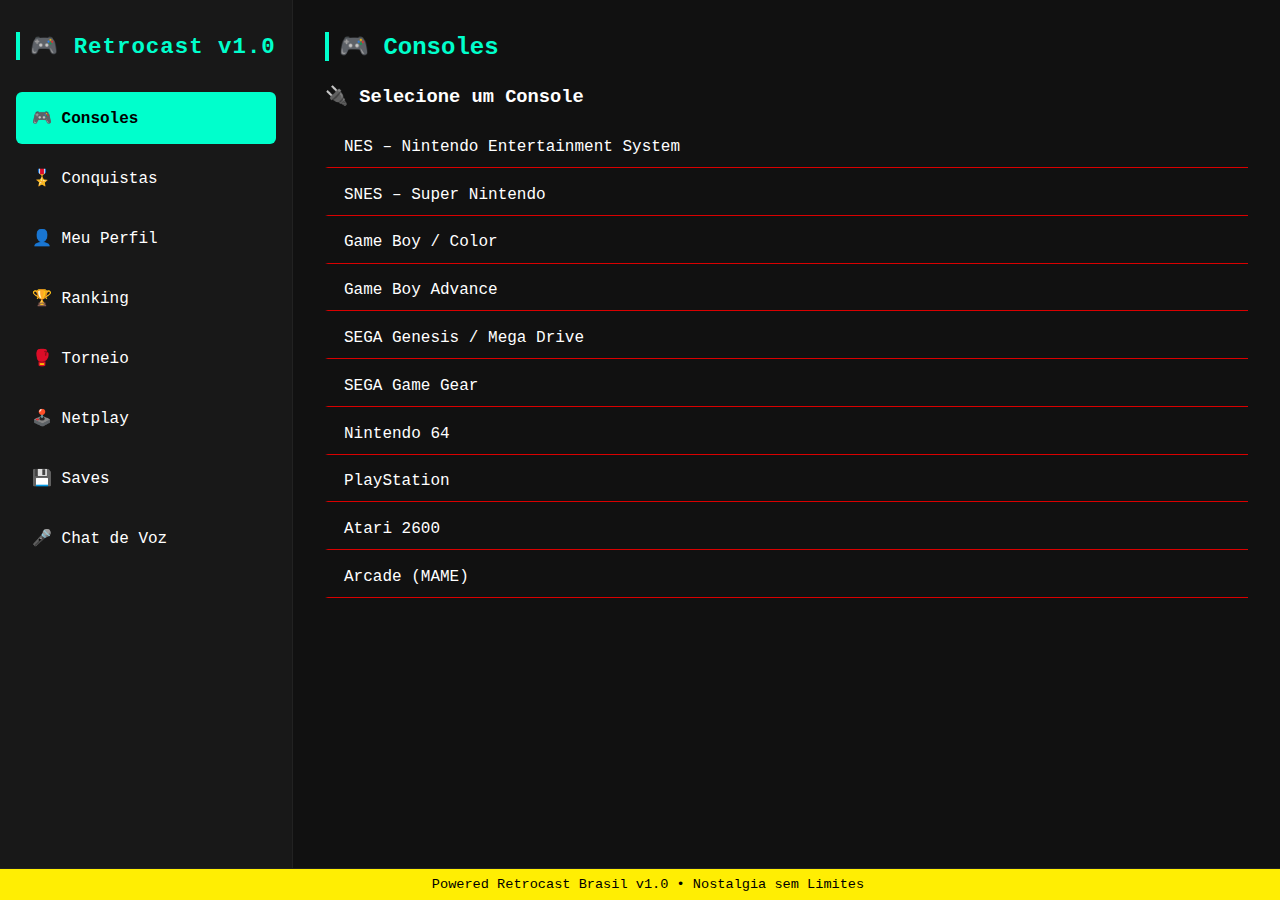
<file: index.html>
<!DOCTYPE html>
<html lang="pt-BR">
<head>
  <meta charset="UTF-8" />
  <meta name="viewport" content="width=device-width, initial-scale=1.0"/>
  <title>Retrocast - Modo Batocera</title>
  <!-- Estilo Retrô -->
  <style>
    :root {
      --bg: #0f0f0f;
      --menu-bg: #181818;
      --selected-bg: #303030;
      --accent: #00ffcc;
      --text: #ffffff;
      --font: 'Courier New', monospace;
    }
    body {
      margin: 0;
      padding: 0;
      background-color: var(--bg);
      color: var(--text);
      font-family: var(--font);
      display: flex;
      height: 100vh;
      overflow: hidden;
    }
    .menu {
      width: 260px;
      background: var(--menu-bg);
      padding: 2rem 1rem;
      box-shadow: 2px 0 10px rgba(0,0,0,0.7);
      overflow-y: auto;
      border-right: 1px solid #222;
    }
    .menu h2 {
      text-align: center;
      color: var(--accent);
      font-size: 1.4rem;
      margin-bottom: 2rem;
      letter-spacing: 1px;
    }
    .menu-item {
      padding: 1rem;
      margin-bottom: 0.5rem;
      border-radius: 6px;
      cursor: pointer;
      transition: all 0.3s ease;
    }
    .menu-item:hover {
      background: var(--selected-bg);
    }
    .menu-item.selected {
      background: var(--accent);
      color: #000;
      font-weight: bold;
      border-radius: 6px;
    }
    .content {
      flex: 1;
      padding: 2rem;
      overflow-y: auto;
      background: #111;
    }
    h2 {
      margin-top: 0;
      font-size: 1.5rem;
      color: var(--accent);
      border-left: 4px solid var(--accent);
      padding-left: 10px;
      margin-bottom: 1.5rem;
    }
    .game-list {
      list-style: none;
      padding-left: 0;
    }
    .game-list li {
      padding: 0.7rem 1rem;
      margin-bottom: 0.4rem;
      border-left: 3px solid transparent;
      border-bottom: 1px solid #da0000;
      cursor: pointer;
      transition: all 0.3s ease;
    }
    .game-list li:hover {
      background: #222;
      border-left: 3px solid var(--accent);
      padding-left: 1.2rem;
    }
    /* Ícone de Troféu */
    .game-list li img.trophy-icon {
      vertical-align: middle;
      margin-right: 10px;
      width: 20px;
      height: auto;
    }
    /* Notificação de Login */
    .ra-login-notification {
      position: fixed;
      z-index: 99999;
      padding: 1rem;
      background: #00ffcc;
      color: #000;
      border-radius: 8px;
      font-family: monospace;
      font-size: 1rem;
      max-width: 300px;
      text-align: center;
      opacity: 1;
      transition: opacity 0.5s ease;
    }
    /* Notificação de Conquista */
    .achievement-notification {
      position: fixed;
      z-index: 99999;
      padding: 1rem;
      background: #111;
      color: #00ffcc;
      border-radius: 8px;
      font-family: monospace;
      font-size: 1rem;
      max-width: 300px;
      text-align: center;
      opacity: 1;
      transition: opacity 0.5s ease;
    }
    /* Posições da notificação */
    .pos-top-left { top: 20px; left: 20px; right: auto; }
    .pos-top-center { top: 20px; left: 50%; transform: translateX(-50%); }
    .pos-top-right { top: 20px; right: 20px; }
    .pos-bottom-left { bottom: 20px; left: 20px; top: auto; }
    .pos-bottom-center { bottom: 20px; left: 50%; transform: translateX(-50%); }
    .pos-bottom-right { bottom: 20px; right: 20px; top: auto; }
    /* Configurações de Conquistas */
    .ra-settings {
      margin-top: 1rem;
      display: flex;
      flex-direction: column;
      gap: 0.5rem;
    }
    .ra-settings label {
      display: flex;
      align-items: center;
      gap: 0.5rem;
    }
    /* Tema Claro */
    body.light-mode {
      --bg: #f0f0f0;
      --menu-bg: #e0e0e0;
      --selected-bg: #d0d0d0;
      --accent: #0000cc;
      --text: #000000;
    }
    .footer {
      position: fixed;
      bottom: 0;
      width: 100%;
      background: #ffee03;
      text-align: center;
      padding: 0.5rem;
      font-size: 0.85rem;
      color: #000000;
      border-top: 1px solid #222;
    }
  </style>
  <!-- Script do EmulatorJS -->
  <script src="data/loader.js"></script>
  <!-- Scripts de Conquistas -->
  <script src="data/achievements/scripts/md5.js" defer></script>
  <script src="data/achievements/scripts/notify.js" defer></script>
</head>
<body>
  <!-- Menu Lateral -->
  <div class="menu">
    <h2>🎮 Retrocast v1.0</h2>
    <div class="menu-item selected" data-section="consoles">🎮 Consoles</div>
    <div class="menu-item" data-section="achievements">🎖️ Conquistas</div>
    <div class="menu-item" data-section="profile">👤 Meu Perfil</div>
    <div class="menu-item" data-section="ranking">🏆 Ranking</div>
    <div class="menu-item" data-section="tournament">🥊 Torneio</div>
    <div class="menu-item" data-section="netplay">🕹️ Netplay</div>
    <div class="menu-item" data-section="saves">💾 Saves</div>
    <div class="menu-item" data-section="voicechat">🎤 Chat de Voz</div>
  </div>
  <!-- Conteúdo Principal -->
  <div class="content" id="content">
    <h2 id="section-title">🎮 Consoles</h2>
    <div id="section-content"></div>
  </div>
  <!-- Tela de Carregamento -->
  <div id="display" style="display:none; position:fixed; top:0; left:0; width:100vw; height:100vh; background:black; z-index:9999; justify-content:center; align-items:center;">
    <div id="loading-content" style="text-align:center; color:#00ffcc;"></div>
  </div>
  <!-- Div onde o jogo vai rodar -->
  <div id="game" style="display:none; position:fixed; top:0; left:0; width:100vw; height:100vh;"></div>
  <!-- Rodapé opcional -->
  <div class="footer">
    Powered Retrocast Brasil v1.0 • Nostalgia sem Limites
  </div>

  <!-- SCRIPT PRINCIPAL -->
  <script>
    window.emulatorLoaded = false;
    const menuItems = document.querySelectorAll(".menu-item");
    const sectionTitle = document.getElementById("section-title");
    const sectionContent = document.getElementById("section-content");
    let achievementsEnabled = false;

    // === LEIA O USUÁRIO E API KEY DO localStorage ===
    let raUser = localStorage.getItem("ra_username") || "";
    let raToken = localStorage.getItem("ra_api_key") || "";

    // === DADOS DO PERFIL NA NUVEM ===
    const API_URL = "http://localhost:4000/api";
    let userData = {
      name: localStorage.getItem("profile_name") || "",
      avatar: localStorage.getItem("profile_avatar") || "data/default-avatar.png",
      trophies: parseInt(localStorage.getItem("profile_trophies") || 0),
      wins: parseInt(localStorage.getItem("profile_wins") || 0),
      losses: parseInt(localStorage.getItem("profile_losses") || 0),
      rank: localStorage.getItem("profile_rank") || "Bronze",
      friends: JSON.parse(localStorage.getItem("profile_friends") || "[]"),
      cloudId: localStorage.getItem("profile_cloud_id") || null,
      token: localStorage.getItem("profile_token") || null
    };
    let socket = null;

    function loadSection(section) {
      sectionTitle.textContent = getSectionTitle(section);
      switch (section) {
        case "consoles":
          sectionContent.innerHTML = `
            <h3>🔌 Selecione um Console</h3>
            <ul class='game-list'>
              <li onclick="loadConsole('nes')">NES – Nintendo Entertainment System</li>
              <li onclick="loadConsole('snes')">SNES – Super Nintendo</li>
              <li onclick="loadConsole('gb')">Game Boy / Color</li>
              <li onclick="loadConsole('gba')">Game Boy Advance</li>
              <li onclick="loadConsole('segaMD')">SEGA Genesis / Mega Drive</li>
              <li onclick="loadConsole('segaGG')">SEGA Game Gear</li>
              <li onclick="loadConsole('n64')">Nintendo 64</li>
              <li onclick="loadConsole('psx')">PlayStation</li>
              <li onclick="loadConsole('atari2600')">Atari 2600</li>
              <li onclick="loadConsole('arcade')">Arcade (MAME)</li>
            </ul>
          `;
          break;

        case "achievements":
          sectionContent.innerHTML = `
            <h3>🎖️ RetroAchievements</h3>
            <form id="ra-login-form" onsubmit="loginToRetroAchievements(); return false;">
              <input type="text" id="ra-username" placeholder="Nome de usuário" value="${raUser}" required />
              <input type="password" id="ra-apikey" placeholder="Sua API Key" value="${raToken}" required />
              <button type="submit">🔐 Entrar</button>
              <button type="button" onclick="logoutFromRetroAchievements()">🔌 Sair</button>
              <button type="button" onclick="showAppearanceMenu()">🎛️ Aparência</button>
            </form>

            <div class="ra-header">
              <div class="ra-user" id="ra-user-info">${raUser ? 'Usuário: ' + raUser : 'Usuário: Não logado'}</div>
              <div class="ra-game" id="ra-game-title">Jogo: Nenhum carregado</div>
            </div>
            <div class="ra-progress" id="ra-game-progress">Progresso: 0/0</div>

            <div class="ra-settings">
              <label><input type="checkbox" id="ra-enable" ${localStorage.getItem("ra_enable") !== "false" ? "checked" : ""}> 🎮 Conquistas Ativadas</label>
              <label><input type="checkbox" id="ra-hardcore" ${localStorage.getItem("ra_hardcore") === "true" ? "checked" : ""}> 🎮 Modo Hardcore</label>
              <label><input type="checkbox" id="ra-sound" ${localStorage.getItem("ra_sound") !== "false" ? "checked" : ""}> 🔊 Som ativado</label>
              <label><input type="checkbox" id="ra-screenshot" ${localStorage.getItem("ra_screenshot") === "true" ? "checked" : ""}> 📸 Tirar captura</label>
              <label><input type="checkbox" id="ra-unofficial" ${localStorage.getItem("ra_unofficial") === "true" ? "checked" : ""}> 🧪 Mostrar conquistas não oficiais</label>
              <label><input type="checkbox" id="ra-richpresence" ${localStorage.getItem("ra_richpresence") === "true" ? "checked" : ""}> 💬 Mostrar Rich Presence</label>
              <button onclick="simulateUnlock()">🧪 Testar Conquista</button>
            </div>

            <div id="ra-achievements-list">
              <p>🔍 Faça login para carregar as conquistas.</p>
            </div>
          `;
          break;

        case "profile":
          loadProfileSection();
          break;
        case "ranking":
          sectionContent.innerHTML = "<p>Ranking global em desenvolvimento.</p>";
          break;
        case "tournament":
          sectionContent.innerHTML = "<p>Torneios atuais: Em breve!</p>";
          break;
        case "netplay":
          sectionContent.innerHTML = "<p>Jogos online via Netplay: Configuração necessária.</p>";
          break;
        case "saves":
          sectionContent.innerHTML = "<p>Saves salvos localmente aparecerão aqui.</p>";
          break;
        case "voicechat":
          sectionContent.innerHTML = "<button onclick='startVoiceChat()'>🎤 Iniciar Chat de Voz</button>";
          break;
      }
    }

    function getSectionTitle(section) {
      const titles = {
        "consoles": "🎮 Consoles",
        "achievements": "🎖️ Conquistas",
        "profile": "👤 Meu Perfil",
        "ranking": "🏆 Ranking",
        "tournament": "🥊 Torneio",
        "netplay": "🕹️ Netplay",
        "saves": "💾 Saves",
        "voicechat": "🎤 Chat de Voz"
      };
      return titles[section] || "Home";
    }

    async function loadConsole(consoleName) {
      sectionTitle.textContent = `🎮 ${consoleName.toUpperCase()} Playlist`;
      try {
        const response = await fetch(`data/${consoleName}.json`);
        if (!response.ok) throw new Error(`Arquivo não encontrado: data/${consoleName}.json`);
        const games = await response.json();
        if (!Array.isArray(games) || games.length === 0) {
          sectionContent.innerHTML = "<p>❌ Nenhum jogo encontrado.</p>";
          return;
        }
        let html = "<ul class='game-list'>";
        for (const game of games) {
          const hasTrophies = await hasAchievementsForGame(game.name);
          const trophyIcon = hasTrophies ? `<img src="data/achievements/icons/trophy.png" width="20" class="trophy-icon" />` : "";
          html += `<li onclick="playGame('${game.name}', '${consoleName}', '${game.url}')">${trophyIcon} ${game.name}</li>`;
        }
        html += "</ul>";
        sectionContent.innerHTML = html;
      } catch (err) {
        console.error("Erro ao carregar playlist:", err);
        sectionContent.innerHTML = "<p>⚠️ Erro ao carregar jogos para este console.</p>";
      }
    }

    async function hasAchievementsForGame(gameName) {
      if (!raUser || !raToken) return false;
      try {
        const response = await fetch(`https://retroachievements.org/API/API_GetGameID.php?g=${encodeURIComponent(gameName)}&z=${raUser}&y=${raToken}`);
        const data = await response.json();
        return data?.GameID ? true : false;
      } catch (err) {
        console.error("Erro ao verificar conquistas:", err);
        return false;
      }
    }

    function playGame(gameName, consoleName, romUrl) {
      if (!romUrl) {
        alert("❌ URL do jogo não encontrada.");
        return;
      }
      document.querySelector('.menu').style.display = 'none';
      document.querySelector('.content').style.display = 'none';
      const displayDiv = document.getElementById('display');
      displayDiv.style.display = 'flex';
      document.getElementById('loading-content').innerHTML = `
        <div class="terminal-line">[Retrocast Brasil...]</div>
        <div class="terminal-line">Loading modules [██████░░░░] 100%</div>
        <div class="loader-text">🎮 Aguarde enquanto carregamos seu jogo...</div>
      `;
      window.EJS_player = "#game";
      window.EJS_gameName = gameName;
      window.EJS_biosUrl = "";
      window.EJS_gameUrl = romUrl;
      window.EJS_core = consoleName;
      window.EJS_pathtodata = "data/";
      window.EJS_startOnLoaded = true;

      function startEmulator() {
        document.getElementById('display').style.display = 'none';
        document.getElementById('game').style.display = 'block';
        EJS_load();
        if (raUser && raToken) {
          showNotification("info", "🎮 Conquistas ativadas");
        }
      }

      if (!window.emulatorLoaded) {
        const script = document.createElement('script');
        script.src = "data/loader.js";
        script.onload = () => {
          window.emulatorLoaded = true;
          setTimeout(startEmulator, 2000);
        };
        script.onerror = () => alert("❌ Erro ao carregar data/loader.js");
        document.body.appendChild(script);
      } else {
        setTimeout(startEmulator, 2000);
      }
    }

    function startVoiceChat() {
      alert("Chat de voz iniciado!");
    }

    // === LOGIN NO RETROACHIEVEMENTS (CORRIGIDO) ===
    function loginToRetroAchievements() {
      const username = document.getElementById("ra-username").value.trim();
      const apikey = document.getElementById("ra-apikey").value.trim();

      if (!username || !apikey) {
        showNotification("error", "❌ Preencha usuário e API Key.");
        return;
      }

      // Valida com a API oficial
      fetch(`https://retroachievements.org/API/API_GetUserProfile.php?z=${username}&y=${apikey}&u=${username}`)
        .then(res => res.json())
        .then(data => {
          if (data && data.DisplayName) {
            // Credenciais válidas
            raUser = username;
            raToken = apikey;
            localStorage.setItem("ra_username", username);
            localStorage.setItem("ra_api_key", apikey);

            document.getElementById("ra-user-info").textContent = `Usuário: ${data.DisplayName}`;
            showNotification("success", `✅ Bem-vindo, ${data.DisplayName}!`);
            updateAchievementsList();
          } else {
            throw new Error("Credenciais inválidas.");
          }
        })
        .catch(() => {
          showNotification("error", "❌ Falha ao autenticar. Verifique sua API Key.");
          logoutFromRetroAchievements();
        });
    }

    // === LOGOUT ===
    function logoutFromRetroAchievements() {
      raUser = "";
      raToken = "";
      localStorage.removeItem("ra_username");
      localStorage.removeItem("ra_api_key");
      document.getElementById("ra-user-info").textContent = "Usuário: Não logado";
      document.getElementById("ra-game-title").textContent = "Jogo: Nenhum carregado";
      document.getElementById("ra-game-progress").textContent = "Progresso: 0/0";
      document.getElementById("ra-achievements-list").innerHTML = "<p>🔍 Faça login para carregar as conquistas.</p>";
      showNotification("info", "🔌 Desconectado.");
    }

    // === ATUALIZA LISTA DE CONQUISTAS ===
    function updateAchievementsList() {
      const list = document.getElementById("ra-achievements-list");
      list.innerHTML = `
        <p>🎮 Conquistas ativadas para <strong>${raUser}</strong></p>
        <p>💡 As conquistas aparecerão ao jogar um jogo compatível.</p>
      `;
    }

    // === NOTIFICAÇÕES ===
    function showNotification(type, message) {
      const existing = document.querySelector(".ra-login-notification, .achievement-notification");
      if (existing) existing.remove();
      const notify = document.createElement("div");
      notify.className = type === "success" ? "ra-login-notification" :
                        type === "error" ? "ra-login-notification" :
                        "achievement-notification";
      notify.classList.add("pos-top-right");
      notify.textContent = message;
      document.body.appendChild(notify);
      setTimeout(() => {
        notify.style.opacity = "0";
        setTimeout(() => notify.remove(), 500);
      }, 3000);
    }

    function showAppearanceMenu() {
      const currentTheme = localStorage.getItem("ra_theme") || "dark";
      const newTheme = currentTheme === "dark" ? "light" : "dark";
      localStorage.setItem("ra_theme", newTheme);
      document.body.classList.toggle("light-mode", newTheme === "light");
      showNotification("info", `Tema: ${newTheme === "light" ? "Claro" : "Escuro"}`);
    }

    function simulateUnlock() {
      const notif = document.createElement("div");
      notif.className = "achievement-notification pos-bottom-right";
      notif.innerHTML = `<b>🏆 Nova Conquista!</b><br>Teste: 10G`;
      document.body.appendChild(notif);
      setTimeout(() => {
        notif.style.opacity = "0";
        setTimeout(() => notif.remove(), 500);
      }, 5000);
    }

    // === PERFIL ===
    function loadProfileSection() {
      sectionTitle.textContent = "👤 Meu Perfil";
      sectionContent.innerHTML = `
        <div class="profile-container" style="max-width: 600px; margin: 0 auto; font-family: var(--font); color: var(--text);">
          <div style="text-align: center; margin-bottom: 1.5rem;">
            <img id="profile-avatar" src="${userData.avatar}" alt="Avatar" 
                 style="width: 100px; height: 100px; border-radius: 50%; border: 3px solid var(--accent); object-fit: cover;">
            <div style="margin-top: 0.8rem;">
              <input type="file" id="avatar-upload" accept="image/*" style="display:none">
              <button onclick="document.getElementById('avatar-upload').click()" 
                      style="background: #00ffcc; color: #000; border: none; padding: 0.5rem 1rem; border-radius: 6px; cursor: pointer;">
                🖼️ Alterar Avatar
              </button>
            </div>
          </div>
          <div style="margin-bottom: 1.5rem; text-align: center;">
            <input id="profile-name" type="text" placeholder="Seu nome de jogador" 
                   value="${userData.name}" 
                   style="width: 80%; max-width: 300px; padding: 0.7rem; background: #222; border: 1px solid var(--accent); color: var(--text); border-radius: 6px; text-align: center;">
            <button onclick="saveProfile()" 
                    style="margin-top: 0.5rem; background: var(--accent); color: #000; border: none; padding: 0.6rem 1.2rem; border-radius: 6px; cursor: pointer; font-weight: bold;">
              💾 Salvar Perfil
            </button>
          </div>
          <div id="profile-stats" style="background: #222; padding: 1rem; border-radius: 8px; margin-bottom: 1.5rem; text-align: center;">
            <p>Carregando estatísticas...</p>
          </div>
          <h3>👥 Amigos</h3>
          <div style="display: flex; gap: 0.5rem; margin-bottom: 1rem;">
            <input id="add-friend-name" type="text" placeholder="Nome do amigo" 
                   style="flex: 1; padding: 0.7rem; background: #222; border: 1px solid #444; color: var(--text); border-radius: 6px;">
            <button onclick="addFriend()" 
                    style="background: var(--accent); color: #000; border: none; width: 80px; border-radius: 6px; cursor: pointer; font-weight: bold;">
              ➕ Adicionar
            </button>
          </div>
          <ul id="friend-list" style="list-style: none; padding: 0; max-height: 150px; overflow-y: auto;"></ul>
          <h3 style="margin-top: 1.5rem;">☁️ Conta na Nuvem</h3>
          <div style="display: flex; flex-direction: column; gap: 0.8rem;">
            <button onclick="loginWithGoogle()"
                    style="background: #4285F4; color: white; border: none; padding: 0.7rem; border-radius: 6px; cursor: pointer; font-weight: bold;">
              🔗 Vincular Google Drive
            </button>
            <button onclick="loginWithOneDrive()"
                    style="background: #0078D4; color: white; border: none; padding: 0.7rem; border-radius: 6px; cursor: pointer; font-weight: bold;">
              🔗 Vincular OneDrive
            </button>
            <button onclick="logoutFromCloud()"
                    style="background: #ff3333; color: white; border: none; padding: 0.7rem; border-radius: 6px; cursor: pointer; font-weight: bold;">
              🔐 Sair da Nuvem
            </button>
          </div>
        </div>
      `;
      initProfile();
    }

    function initProfile() {
      document.getElementById("profile-avatar").src = userData.avatar;
      document.getElementById("profile-name").value = userData.name;
      updateStatsUI();
      renderFriends();
      document.getElementById("avatar-upload")?.addEventListener("change", e => {
        const file = e.target.files[0];
        if (file) {
          const reader = new FileReader();
          reader.onload = evt => {
            userData.avatar = evt.target.result;
            document.getElementById("profile-avatar").src = userData.avatar;
            saveProfile();
          };
          reader.readAsDataURL(file);
        }
      });
    }

    function saveProfile() {
      const name = document.getElementById("profile-name").value.trim();
      if (!name) return alert("Nome vazio.");
      userData.name = name;
      userData.avatar = document.getElementById("profile-avatar").src;
      localStorage.setItem("profile_name", name);
      localStorage.setItem("profile_avatar", userData.avatar);
      showNotification("success", "Perfil salvo!");
    }

    function updateStatsUI() {
      document.getElementById("profile-stats").innerHTML = `
        <p>🏆 ${userData.trophies} | ⚔️ ${userData.wins} | 💀 ${userData.losses}</p>
      `;
    }

    function addFriend() {
      const name = document.getElementById("add-friend-name").value.trim();
      if (!name || userData.friends.includes(name)) return;
      userData.friends.push(name);
      localStorage.setItem("profile_friends", JSON.stringify(userData.friends));
      renderFriends();
      showNotification("success", `Amigo ${name} adicionado!`);
    }

    function renderFriends() {
      const list = document.getElementById("friend-list");
      if (!list) return;
      list.innerHTML = userData.friends.length ? userData.friends.map(f => 
        `<li>${f} <button onclick="removeFriend('${f}')">X</button></li>`
      ).join("") : "<li>Nenhum amigo.</li>";
    }

    function removeFriend(name) {
      userData.friends = userData.friends.filter(f => f !== name);
      localStorage.setItem("profile_friends", JSON.stringify(userData.friends));
      renderFriends();
    }

    // === MENU E CONTROLE ===
    menuItems.forEach(item => {
      item.addEventListener("click", () => {
        menuItems.forEach(i => i.classList.remove("selected"));
        item.classList.add("selected");
        loadSection(item.dataset.section);
      });
    });

    if ('getGamepads' in navigator) {
      let selectedIndex = 0;
      function poll() {
        const gamepads = navigator.getGamepads();
        for (const gp of gamepads) {
          if (gp) {
            if (gp.axes[1] < -0.5) navigate(-1);
            if (gp.axes[1] > 0.5) navigate(1);
            if (gp.buttons[0].pressed) menuItems[selectedIndex].click();
          }
        }
        requestAnimationFrame(poll);
      }
      function navigate(dir) {
        menuItems[selectedIndex].classList.remove("selected");
        selectedIndex = Math.max(0, Math.min(menuItems.length - 1, selectedIndex + dir));
        menuItems[selectedIndex].classList.add("selected");
      }
      poll();
    }

    // Inicia no menu de consoles
    loadSection("consoles");
  </script>
</body>
</html>
</file>
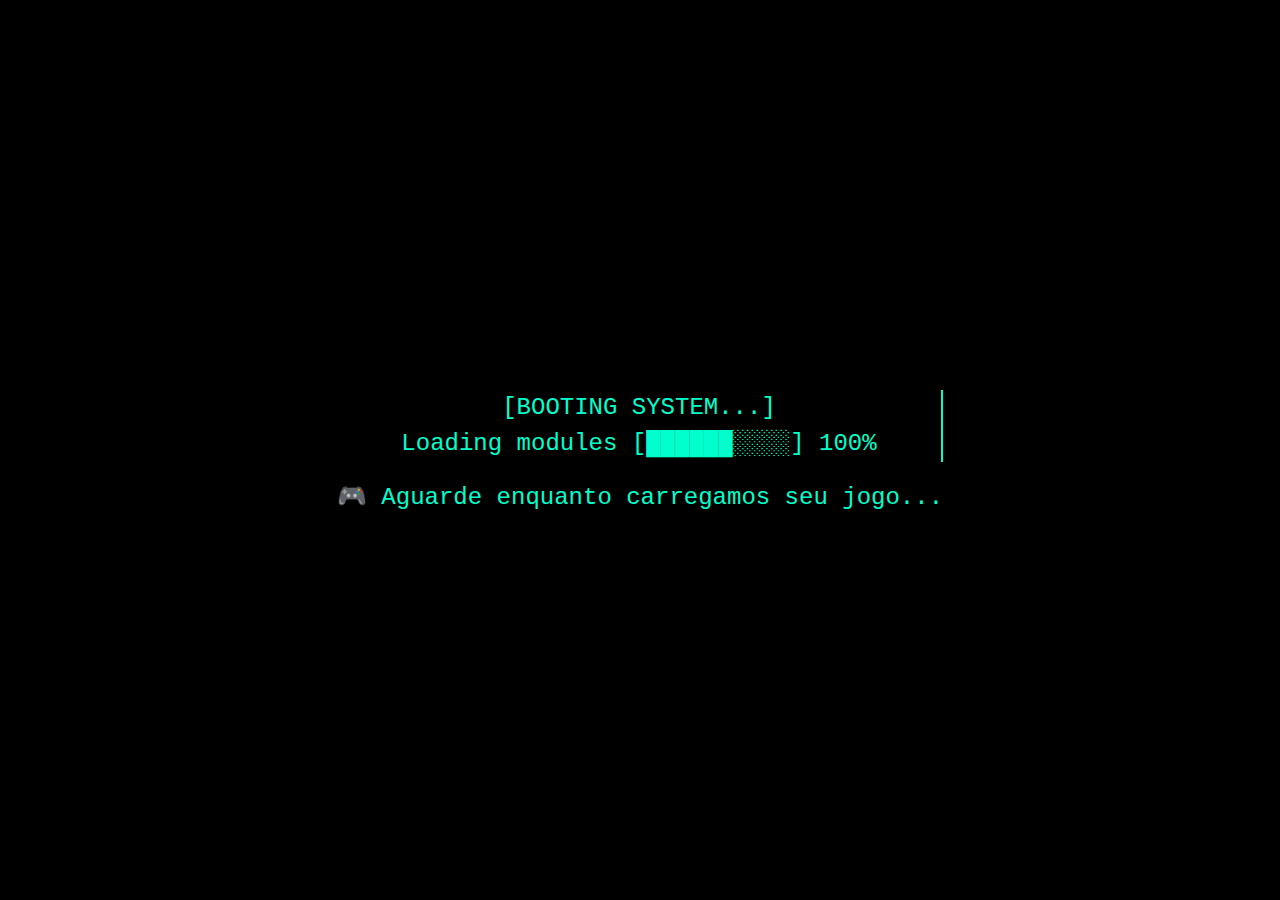
<file: loading.html>
<!DOCTYPE html>
<html lang="pt-BR">
<head>
  <meta charset="UTF-8" />
  <title>Carregando...</title>
  <style>
    html, body {
      margin: 0;
      padding: 0;
      background: black;
      color: #00ffcc;
      font-family: 'Courier New', monospace;
      height: 100%;
      overflow: hidden;
      display: flex;
      justify-content: center;
      align-items: center;
      text-align: center;
    }

    .loader-container {
      width: 100%;
    }

    .terminal-line {
      white-space: pre;
      overflow: hidden;
      border-right: 2px solid #00ffcc;
      font-size: 1.5rem;
      line-height: 1.5;
      animation: typing 3s steps(30, end) forwards, blink-caret 500ms step-end infinite;
    }

    .loader-text {
      font-size: 1.5rem;
      animation: blink 1s infinite;
      margin-top: 20px;
      display: block;
    }

    @keyframes typing {
      from { width: 0 }
      to { width: 100% }
    }

    @keyframes blink-caret {
      from, to { border-color: transparent }
      50% { border-color: #00ffcc }
    }

    @keyframes blink {
      0%, 100% { opacity: 1; }
      50% { opacity: 0.5; }
    }
  </style>
</head>
<body>
  <div class="loader-container">
    <div class="terminal-line">[BOOTING SYSTEM...]</div>
    <div class="terminal-line">Loading modules [██████░░░░] 100%</div>
    <div class="loader-text">🎮 Aguarde enquanto carregamos seu jogo...</div>
  </div>
</body>
</html>
</file>
